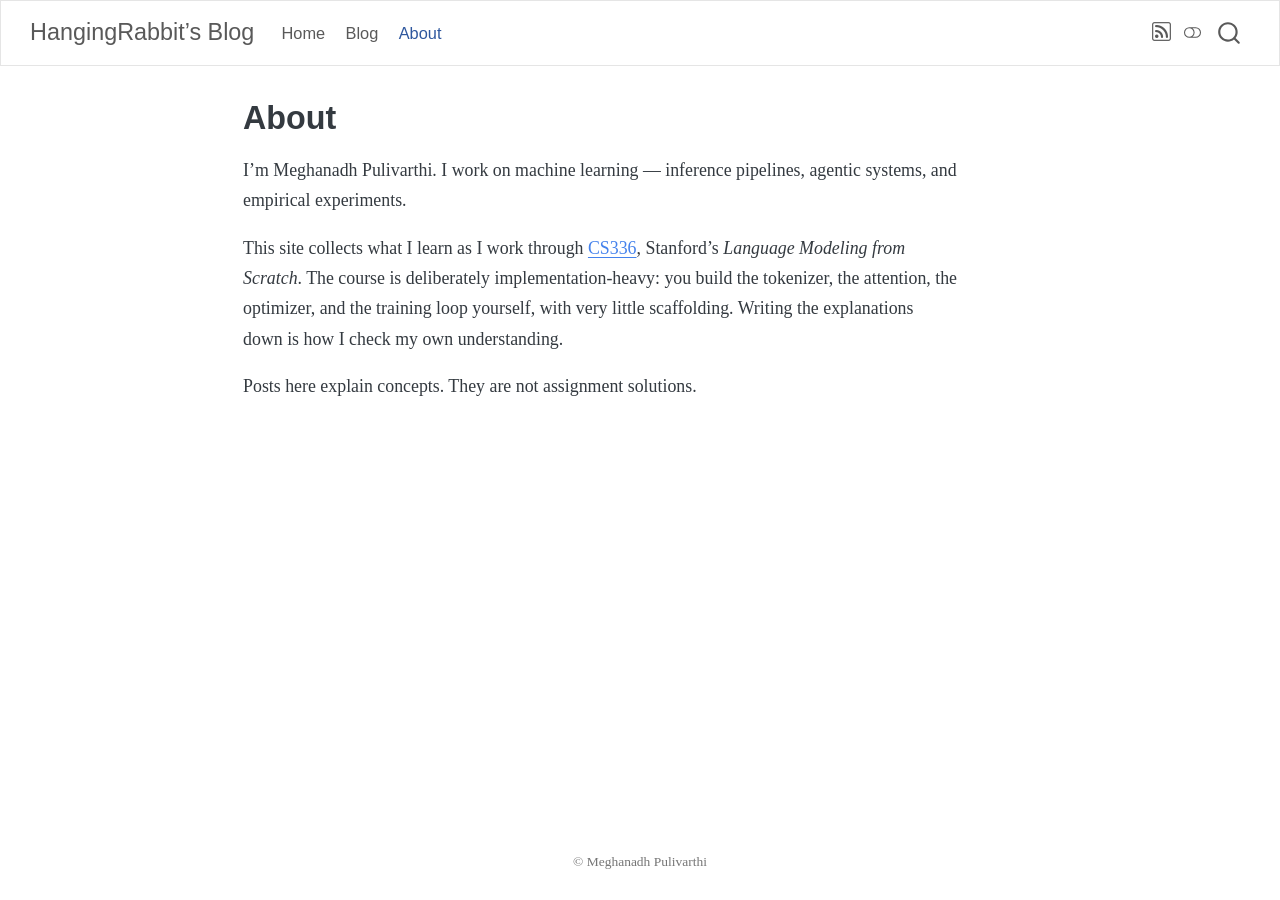
<file: about.html>
<!DOCTYPE html>
<html xmlns="http://www.w3.org/1999/xhtml" lang="en" xml:lang="en"><head>

<meta charset="utf-8">
<meta name="generator" content="quarto-1.10.18">

<meta name="viewport" content="width=device-width, initial-scale=1.0, user-scalable=yes">


<title>About – HangingRabbit’s Blog</title>
<style>
/* Default styles provided by pandoc.
** See https://pandoc.org/MANUAL.html#variables-for-html for config info.
*/
span.smallcaps{font-variant: small-caps;}
div.columns{display: flex; gap: 1.5em;}
div.column{flex: auto;}
@media screen {
div.columns{gap: min(4vw, 1.5em);}
div.column{overflow-x: auto;}
}
div.hanging-indent{margin-left: 1.5em; text-indent: -1.5em;}
ul.task-list{list-style: none;}
ul.task-list li input[type="checkbox"] {
  width: 0.8em;
  margin: 0 0.8em 0.2em -1em; /* quarto-specific, see https://github.com/quarto-dev/quarto-cli/issues/4556 */ 
  vertical-align: middle;
}
</style>


<script src="site_libs/quarto-nav/quarto-nav.js"></script>
<script src="site_libs/quarto-nav/headroom.min.js"></script>
<script src="site_libs/clipboard/clipboard.min.js"></script>
<script src="site_libs/quarto-search/autocomplete.umd.js"></script>
<script src="site_libs/quarto-search/fuse.min.js"></script>
<script src="site_libs/quarto-search/quarto-search.js"></script>
<meta name="quarto:offset" content="./">
<script src="site_libs/quarto-html/quarto.js" type="module"></script>
<script src="site_libs/quarto-html/tabsets/tabsets.js" type="module"></script>
<script src="site_libs/quarto-html/popper.min.js"></script>
<script src="site_libs/quarto-html/tippy.umd.min.js"></script>
<script src="site_libs/quarto-html/anchor.min.js"></script>
<link href="site_libs/quarto-html/tippy.css" rel="stylesheet">
<link href="site_libs/quarto-html/quarto-syntax-highlighting-64a204ab8560d761af7679ceaba22944.css" rel="stylesheet" class="quarto-color-scheme" id="quarto-text-highlighting-styles">
<link href="site_libs/quarto-html/quarto-syntax-highlighting-dark-b85bc7c33db8c58e0ec93c3465666fed.css" rel="stylesheet" class="quarto-color-scheme quarto-color-alternate" id="quarto-text-highlighting-styles">
<link href="site_libs/quarto-html/quarto-syntax-highlighting-64a204ab8560d761af7679ceaba22944.css" rel="stylesheet" class="quarto-color-scheme-extra" id="quarto-text-highlighting-styles">
<script src="site_libs/bootstrap/bootstrap.min.js"></script>
<link href="site_libs/bootstrap/bootstrap-icons.css" rel="stylesheet">
<link href="site_libs/bootstrap/bootstrap-529c26969d27a2a2473a4b9f3bafd9fb.min.css" rel="stylesheet" append-hash="true" class="quarto-color-scheme" id="quarto-bootstrap" data-mode="light">
<link href="site_libs/bootstrap/bootstrap-dark-df07115ad9f15e2ef3479c789e6873c8.min.css" rel="stylesheet" append-hash="true" class="quarto-color-scheme quarto-color-alternate" id="quarto-bootstrap" data-mode="dark">
<link href="site_libs/bootstrap/bootstrap-529c26969d27a2a2473a4b9f3bafd9fb.min.css" rel="stylesheet" append-hash="true" class="quarto-color-scheme-extra" id="quarto-bootstrap" data-mode="light">
<script id="quarto-search-options" type="application/json">{
  "location": "navbar",
  "copy-button": false,
  "collapse-after": 3,
  "panel-placement": "end",
  "type": "overlay",
  "limit": 50,
  "keyboard-shortcut": [
    "f",
    "/",
    "s"
  ],
  "show-item-context": false,
  "language": {
    "search-no-results-text": "No results",
    "search-matching-documents-text": "matching documents",
    "search-copy-link-title": "Copy link to search",
    "search-hide-matches-text": "Hide additional matches",
    "search-more-match-text": "more match in this document",
    "search-more-matches-text": "more matches in this document",
    "search-clear-button-title": "Clear",
    "search-text-placeholder": "",
    "search-detached-cancel-button-title": "Cancel",
    "search-submit-button-title": "Submit",
    "search-label": "Search"
  }
}</script>


<link rel="stylesheet" href="styles.css">
</head>

<body class="nav-fixed fullcontent quarto-light"><script id="quarto-html-before-body" type="application/javascript">
    const toggleBodyColorMode = (bsSheetEl) => {
      const mode = bsSheetEl.getAttribute("data-mode");
      const bodyEl = window.document.querySelector("body");
      if (mode === "dark") {
        bodyEl.classList.add("quarto-dark");
        bodyEl.classList.remove("quarto-light");
      } else {
        bodyEl.classList.add("quarto-light");
        bodyEl.classList.remove("quarto-dark");
      }
    }
    const toggleBodyColorPrimary = () => {
      const bsSheetEl = window.document.querySelector("link#quarto-bootstrap:not([rel=disabled-stylesheet])");
      if (bsSheetEl) {
        toggleBodyColorMode(bsSheetEl);
      }
    }
    const setColorSchemeToggle = (alternate) => {
      const toggles = window.document.querySelectorAll('.quarto-color-scheme-toggle');
      for (let i=0; i < toggles.length; i++) {
        const toggle = toggles[i];
        if (toggle) {
          if (alternate) {
            toggle.classList.add("alternate");
          } else {
            toggle.classList.remove("alternate");
          }
        }
      }
    };
    const toggleColorMode = (alternate) => {
      // Switch the stylesheets
      const primaryStylesheets = window.document.querySelectorAll('link.quarto-color-scheme:not(.quarto-color-alternate)');
      const alternateStylesheets = window.document.querySelectorAll('link.quarto-color-scheme.quarto-color-alternate');
      manageTransitions('#quarto-margin-sidebar .nav-link', false);
      if (alternate) {
        // note: dark is layered on light, we don't disable primary!
        enableStylesheet(alternateStylesheets);
        for (const sheetNode of alternateStylesheets) {
          if (sheetNode.id === "quarto-bootstrap") {
            toggleBodyColorMode(sheetNode);
          }
        }
      } else {
        disableStylesheet(alternateStylesheets);
        enableStylesheet(primaryStylesheets)
        toggleBodyColorPrimary();
      }
      manageTransitions('#quarto-margin-sidebar .nav-link', true);
      // Switch the toggles
      setColorSchemeToggle(alternate)
      // Hack to workaround the fact that safari doesn't
      // properly recolor the scrollbar when toggling (#1455)
      if (navigator.userAgent.indexOf('Safari') > 0 && navigator.userAgent.indexOf('Chrome') == -1) {
        manageTransitions("body", false);
        window.scrollTo(0, 1);
        setTimeout(() => {
          window.scrollTo(0, 0);
          manageTransitions("body", true);
        }, 40);
      }
    }
    const disableStylesheet = (stylesheets) => {
      for (let i=0; i < stylesheets.length; i++) {
        const stylesheet = stylesheets[i];
        stylesheet.rel = 'disabled-stylesheet';
      }
    }
    const enableStylesheet = (stylesheets) => {
      for (let i=0; i < stylesheets.length; i++) {
        const stylesheet = stylesheets[i];
        if(stylesheet.rel !== 'stylesheet') { // for Chrome, which will still FOUC without this check
          stylesheet.rel = 'stylesheet';
        }
      }
    }
    const manageTransitions = (selector, allowTransitions) => {
      const els = window.document.querySelectorAll(selector);
      for (let i=0; i < els.length; i++) {
        const el = els[i];
        if (allowTransitions) {
          el.classList.remove('notransition');
        } else {
          el.classList.add('notransition');
        }
      }
    }
    const isFileUrl = () => {
      return window.location.protocol === 'file:';
    }
    const hasAlternateSentinel = () => {
      let styleSentinel = getColorSchemeSentinel();
      if (styleSentinel !== null) {
        return styleSentinel === "alternate";
      } else {
        return false;
      }
    }
    const setStyleSentinel = (alternate) => {
      const value = alternate ? "alternate" : "default";
      if (!isFileUrl()) {
        window.localStorage.setItem("quarto-color-scheme", value);
      } else {
        localAlternateSentinel = value;
      }
    }
    const getColorSchemeSentinel = () => {
      if (!isFileUrl()) {
        const storageValue = window.localStorage.getItem("quarto-color-scheme");
        return storageValue != null ? storageValue : localAlternateSentinel;
      } else {
        return localAlternateSentinel;
      }
    }
    const toggleGiscusIfUsed = (isAlternate, darkModeDefault) => {
      const baseTheme = document.querySelector('#giscus-base-theme')?.value ?? 'light';
      const alternateTheme = document.querySelector('#giscus-alt-theme')?.value ?? 'dark';
      let newTheme = '';
      if(authorPrefersDark) {
        newTheme = isAlternate ? baseTheme : alternateTheme;
      } else {
        newTheme = isAlternate ? alternateTheme : baseTheme;
      }
      const changeGiscusTheme = () => {
        // From: https://github.com/giscus/giscus/issues/336
        const sendMessage = (message) => {
          const iframe = document.querySelector('iframe.giscus-frame');
          if (!iframe) return;
          iframe.contentWindow.postMessage({ giscus: message }, 'https://giscus.app');
        }
        sendMessage({
          setConfig: {
            theme: newTheme
          }
        });
      }
      const isGiscussLoaded = window.document.querySelector('iframe.giscus-frame') !== null;
      if (isGiscussLoaded) {
        changeGiscusTheme();
      }
    };
    const authorPrefersDark = false;
    const darkModeDefault = authorPrefersDark;
      document.querySelector('link#quarto-text-highlighting-styles.quarto-color-scheme-extra').rel = 'disabled-stylesheet';
      document.querySelector('link#quarto-bootstrap.quarto-color-scheme-extra').rel = 'disabled-stylesheet';
    let localAlternateSentinel = darkModeDefault ? 'alternate' : 'default';
    // Dark / light mode switch
    window.quartoToggleColorScheme = () => {
      // Read the current dark / light value
      let toAlternate = !hasAlternateSentinel();
      toggleColorMode(toAlternate);
      setStyleSentinel(toAlternate);
      toggleGiscusIfUsed(toAlternate, darkModeDefault);
      window.dispatchEvent(new Event('resize'));
    };
    // Switch to dark mode if need be
    if (hasAlternateSentinel()) {
      toggleColorMode(true);
    } else {
      toggleColorMode(false);
    }
  </script>

<div id="quarto-search-results"></div>
  <header id="quarto-header" class="headroom fixed-top">
    <nav class="navbar navbar-expand-lg " data-bs-theme="dark">
      <div class="navbar-container container-fluid">
      <div class="navbar-brand-container mx-auto">
    <a class="navbar-brand" href="./index.html">
    <span class="navbar-title">HangingRabbit’s Blog</span>
    </a>
  </div>
            <div id="quarto-search" class="" title="Search"></div>
          <button class="navbar-toggler" type="button" data-bs-toggle="collapse" data-bs-target="#navbarCollapse" aria-controls="navbarCollapse" role="menu" aria-expanded="false" aria-label="Toggle navigation" onclick="if (window.quartoToggleHeadroom) { window.quartoToggleHeadroom(); }">
  <span class="navbar-toggler-icon"></span>
</button>
          <div class="collapse navbar-collapse" id="navbarCollapse">
            <ul class="navbar-nav navbar-nav-scroll me-auto">
  <li class="nav-item">
    <a class="nav-link" href="./index.html"> 
<span class="menu-text">Home</span></a>
  </li>  
  <li class="nav-item">
    <a class="nav-link" href="./blog.html"> 
<span class="menu-text">Blog</span></a>
  </li>  
  <li class="nav-item">
    <a class="nav-link active" href="./about.html" aria-current="page"> 
<span class="menu-text">About</span></a>
  </li>  
</ul>
            <ul class="navbar-nav navbar-nav-scroll ms-auto">
  <li class="nav-item compact">
    <a class="nav-link" href="./blog.xml"> <i class="bi bi-rss" role="img">
</i> 
<span class="menu-text"></span></a>
  </li>  
</ul>
          </div> <!-- /navcollapse -->
            <div class="quarto-navbar-tools">
  <a href="" class="quarto-color-scheme-toggle quarto-navigation-tool  px-1" onclick="window.quartoToggleColorScheme(); return false;" title="Toggle dark mode"><i class="bi"></i></a>
</div>
      </div> <!-- /container-fluid -->
    </nav>
</header>
<!-- content -->
<div id="quarto-content" class="quarto-container page-columns page-rows-contents page-layout-article page-navbar">
<!-- sidebar -->
<!-- margin-sidebar -->
    
<!-- main -->
<main class="content" id="quarto-document-content">


<header id="title-block-header" class="quarto-title-block default">
<div class="quarto-title">
<h1 class="title">About</h1>
</div>



<div class="quarto-title-meta">

    
  
    
  </div>
  


</header>


<p>I’m Meghanadh Pulivarthi. I work on machine learning — inference pipelines, agentic systems, and empirical experiments.</p>
<p>This site collects what I learn as I work through <a href="https://stanford-cs336.github.io/">CS336</a>, Stanford’s <em>Language Modeling from Scratch</em>. The course is deliberately implementation-heavy: you build the tokenizer, the attention, the optimizer, and the training loop yourself, with very little scaffolding. Writing the explanations down is how I check my own understanding.</p>
<p>Posts here explain concepts. They are not assignment solutions.</p>



</main> <!-- /main -->
<script id="quarto-html-after-body" type="application/javascript">
  window.document.addEventListener("DOMContentLoaded", function (event) {
    // Ensure there is a toggle, if there isn't float one in the top right
    if (window.document.querySelector('.quarto-color-scheme-toggle') === null) {
      const a = window.document.createElement('a');
      a.classList.add('top-right');
      a.classList.add('quarto-color-scheme-toggle');
      a.href = "";
      a.onclick = function() { try { window.quartoToggleColorScheme(); } catch {} return false; };
      const i = window.document.createElement("i");
      i.classList.add('bi');
      a.appendChild(i);
      window.document.body.appendChild(a);
    }
    setColorSchemeToggle(hasAlternateSentinel())
    const icon = "";
    const anchorJS = new window.AnchorJS();
    anchorJS.options = {
      placement: 'right',
      icon: icon
    };
    anchorJS.add('.anchored');
    const isCodeAnnotation = (el) => {
      for (const clz of el.classList) {
        if (clz.startsWith('code-annotation-')) {                     
          return true;
        }
      }
      return false;
    }
    const onCopySuccess = function(e) {
      // button target
      const button = e.trigger;
      // don't keep focus
      button.blur();
      // flash "checked"
      button.classList.add('code-copy-button-checked');
      var currentTitle = button.getAttribute("title");
      button.setAttribute("title", "Copied!");
      let tooltip;
      if (window.bootstrap) {
        button.setAttribute("data-bs-toggle", "tooltip");
        button.setAttribute("data-bs-placement", "left");
        button.setAttribute("data-bs-title", "Copied!");
        tooltip = new bootstrap.Tooltip(button, 
          { trigger: "manual", 
            customClass: "code-copy-button-tooltip",
            offset: [0, -8]});
        tooltip.show();    
      }
      setTimeout(function() {
        if (tooltip) {
          tooltip.hide();
          button.removeAttribute("data-bs-title");
          button.removeAttribute("data-bs-toggle");
          button.removeAttribute("data-bs-placement");
        }
        button.setAttribute("title", currentTitle);
        button.classList.remove('code-copy-button-checked');
      }, 1000);
      // clear code selection
      e.clearSelection();
    }
    const getTextToCopy = function(trigger) {
      const outerScaffold = trigger.parentElement.cloneNode(true);
      const codeEl = outerScaffold.querySelector('code');
      for (const childEl of codeEl.children) {
        if (isCodeAnnotation(childEl)) {
          childEl.remove();
        }
      }
      return codeEl.innerText;
    }
    const clipboard = new window.ClipboardJS('.code-copy-button:not([data-in-quarto-modal])', {
      text: getTextToCopy
    });
    clipboard.on('success', onCopySuccess);
    if (window.document.getElementById('quarto-embedded-source-code-modal')) {
      const clipboardModal = new window.ClipboardJS('.code-copy-button[data-in-quarto-modal]', {
        text: getTextToCopy,
        container: window.document.getElementById('quarto-embedded-source-code-modal')
      });
      clipboardModal.on('success', onCopySuccess);
    }
      var localhostRegex = new RegExp(/^(?:http|https):\/\/localhost\:?[0-9]*\//);
      var mailtoRegex = new RegExp(/^mailto:/);
        var filterRegex = new RegExp("https:\/\/meghanadhpulivarthi\.github\.io");
      var isInternal = (href) => {
          return filterRegex.test(href) || localhostRegex.test(href) || mailtoRegex.test(href);
      }
      // Inspect non-navigation links and adorn them if external
     var links = window.document.querySelectorAll('a[href]:not(.nav-link):not(.navbar-brand):not(.toc-action):not(.sidebar-link):not(.sidebar-item-toggle):not(.pagination-link):not(.no-external):not([aria-hidden]):not(.dropdown-item):not(.quarto-navigation-tool):not(.about-link)');
      for (var i=0; i<links.length; i++) {
        const link = links[i];
        if (!isInternal(link.href)) {
          // undo the damage that might have been done by quarto-nav.js in the case of
          // links that we want to consider external
          if (link.dataset.originalHref !== undefined) {
            link.href = link.dataset.originalHref;
          }
        }
      }
    function tippyHover(el, contentFn, onTriggerFn, onUntriggerFn) {
      const config = {
        allowHTML: true,
        maxWidth: 500,
        delay: 100,
        arrow: false,
        appendTo: function(el) {
            return el.parentElement;
        },
        interactive: true,
        interactiveBorder: 10,
        theme: 'quarto',
        placement: 'bottom-start',
      };
      if (contentFn) {
        config.content = contentFn;
      }
      if (onTriggerFn) {
        config.onTrigger = onTriggerFn;
      }
      if (onUntriggerFn) {
        config.onUntrigger = onUntriggerFn;
      }
      window.tippy(el, config); 
    }
    const noterefs = window.document.querySelectorAll('a[role="doc-noteref"]');
    for (var i=0; i<noterefs.length; i++) {
      const ref = noterefs[i];
      tippyHover(ref, function() {
        // use id or data attribute instead here
        let href = ref.getAttribute('data-footnote-href') || ref.getAttribute('href');
        try { href = new URL(href).hash; } catch {}
        const id = href.replace(/^#\/?/, "");
        const note = window.document.getElementById(id);
        if (note) {
          return note.innerHTML;
        } else {
          return "";
        }
      });
    }
    const xrefs = window.document.querySelectorAll('a.quarto-xref');
    const processXRef = (id, note) => {
      // Strip column container classes
      const stripColumnClz = (el) => {
        el.classList.remove("page-full", "page-columns");
        if (el.children) {
          for (const child of el.children) {
            stripColumnClz(child);
          }
        }
      }
      stripColumnClz(note)
      if (id === null || id.startsWith('sec-')) {
        // Special case sections, only their first couple elements
        const container = document.createElement("div");
        if (note.children && note.children.length > 2) {
          container.appendChild(note.children[0].cloneNode(true));
          for (let i = 1; i < note.children.length; i++) {
            const child = note.children[i];
            if (child.tagName === "P" && child.innerText === "") {
              continue;
            } else {
              container.appendChild(child.cloneNode(true));
              break;
            }
          }
          if (window.Quarto?.typesetMath) {
            window.Quarto.typesetMath(container);
          }
          return container.innerHTML
        } else {
          if (window.Quarto?.typesetMath) {
            window.Quarto.typesetMath(note);
          }
          return note.innerHTML;
        }
      } else {
        // Remove any anchor links if they are present
        const anchorLink = note.querySelector('a.anchorjs-link');
        if (anchorLink) {
          anchorLink.remove();
        }
        if (window.Quarto?.typesetMath) {
          window.Quarto.typesetMath(note);
        }
        if (note.classList.contains("callout")) {
          return note.outerHTML;
        } else {
          return note.innerHTML;
        }
      }
    }
    for (var i=0; i<xrefs.length; i++) {
      const xref = xrefs[i];
      tippyHover(xref, undefined, function(instance) {
        instance.disable();
        let url = xref.getAttribute('href');
        let hash = undefined; 
        if (url.startsWith('#')) {
          hash = url;
        } else {
          try { hash = new URL(url).hash; } catch {}
        }
        if (hash) {
          const id = hash.replace(/^#\/?/, "");
          const note = window.document.getElementById(id);
          if (note !== null) {
            try {
              const html = processXRef(id, note.cloneNode(true));
              instance.setContent(html);
            } finally {
              instance.enable();
              instance.show();
            }
          } else {
            // See if we can fetch this
            fetch(url.split('#')[0])
            .then(res => res.text())
            .then(html => {
              const parser = new DOMParser();
              const htmlDoc = parser.parseFromString(html, "text/html");
              const note = htmlDoc.getElementById(id);
              if (note !== null) {
                const html = processXRef(id, note);
                instance.setContent(html);
              } 
            }).finally(() => {
              instance.enable();
              instance.show();
            });
          }
        } else {
          // See if we can fetch a full url (with no hash to target)
          // This is a special case and we should probably do some content thinning / targeting
          fetch(url)
          .then(res => res.text())
          .then(html => {
            const parser = new DOMParser();
            const htmlDoc = parser.parseFromString(html, "text/html");
            const note = htmlDoc.querySelector('main.content');
            if (note !== null) {
              // This should only happen for chapter cross references
              // (since there is no id in the URL)
              // remove the first header
              if (note.children.length > 0 && note.children[0].tagName === "HEADER") {
                note.children[0].remove();
              }
              const html = processXRef(null, note);
              instance.setContent(html);
            } 
          }).finally(() => {
            instance.enable();
            instance.show();
          });
        }
      }, function(instance) {
      });
    }
        let selectedAnnoteEl;
        const selectorForAnnotation = ( cell, annotation) => {
          let cellAttr = 'data-code-cell="' + cell + '"';
          let lineAttr = 'data-code-annotation="' +  annotation + '"';
          const selector = 'span[' + cellAttr + '][' + lineAttr + ']';
          return selector;
        }
        const selectCodeLines = (annoteEl) => {
          const doc = window.document;
          const targetCell = annoteEl.getAttribute("data-target-cell");
          const targetAnnotation = annoteEl.getAttribute("data-target-annotation");
          const annoteSpan = window.document.querySelector(selectorForAnnotation(targetCell, targetAnnotation));
          const lines = annoteSpan.getAttribute("data-code-lines").split(",");
          const lineIds = lines.map((line) => {
            return targetCell + "-" + line;
          })
          let top = null;
          let height = null;
          let parent = null;
          if (lineIds.length > 0) {
              //compute the position of the single el (top and bottom and make a div)
              const el = window.document.getElementById(lineIds[0]);
              top = el.offsetTop;
              height = el.offsetHeight;
              parent = el.parentElement.parentElement;
            if (lineIds.length > 1) {
              const lastEl = window.document.getElementById(lineIds[lineIds.length - 1]);
              const bottom = lastEl.offsetTop + lastEl.offsetHeight;
              height = bottom - top;
            }
            if (top !== null && height !== null && parent !== null) {
              // cook up a div (if necessary) and position it 
              let div = window.document.getElementById("code-annotation-line-highlight");
              if (div === null) {
                div = window.document.createElement("div");
                div.setAttribute("id", "code-annotation-line-highlight");
                div.style.position = 'absolute';
                parent.appendChild(div);
              }
              div.style.top = top - 2 + "px";
              div.style.height = height + 4 + "px";
              div.style.left = 0;
              let gutterDiv = window.document.getElementById("code-annotation-line-highlight-gutter");
              if (gutterDiv === null) {
                gutterDiv = window.document.createElement("div");
                gutterDiv.setAttribute("id", "code-annotation-line-highlight-gutter");
                gutterDiv.style.position = 'absolute';
                const codeCell = window.document.getElementById(targetCell);
                const gutter = codeCell.querySelector('.code-annotation-gutter');
                gutter.appendChild(gutterDiv);
              }
              gutterDiv.style.top = top - 2 + "px";
              gutterDiv.style.height = height + 4 + "px";
            }
            selectedAnnoteEl = annoteEl;
          }
        };
        const unselectCodeLines = () => {
          const elementsIds = ["code-annotation-line-highlight", "code-annotation-line-highlight-gutter"];
          elementsIds.forEach((elId) => {
            const div = window.document.getElementById(elId);
            if (div) {
              div.remove();
            }
          });
          selectedAnnoteEl = undefined;
        };
          // Handle positioning of the toggle
      window.addEventListener(
        "resize",
        throttle(() => {
          elRect = undefined;
          if (selectedAnnoteEl) {
            selectCodeLines(selectedAnnoteEl);
          }
        }, 10)
      );
      function throttle(fn, ms) {
      let throttle = false;
      let timer;
        return (...args) => {
          if(!throttle) { // first call gets through
              fn.apply(this, args);
              throttle = true;
          } else { // all the others get throttled
              if(timer) clearTimeout(timer); // cancel #2
              timer = setTimeout(() => {
                fn.apply(this, args);
                timer = throttle = false;
              }, ms);
          }
        };
      }
        // Attach click handler to the DT
        const annoteDls = window.document.querySelectorAll('dt[data-target-cell]');
        for (const annoteDlNode of annoteDls) {
          annoteDlNode.addEventListener('click', (event) => {
            const clickedEl = event.target;
            if (clickedEl !== selectedAnnoteEl) {
              unselectCodeLines();
              const activeEl = window.document.querySelector('dt[data-target-cell].code-annotation-active');
              if (activeEl) {
                activeEl.classList.remove('code-annotation-active');
              }
              selectCodeLines(clickedEl);
              clickedEl.classList.add('code-annotation-active');
            } else {
              // Unselect the line
              unselectCodeLines();
              clickedEl.classList.remove('code-annotation-active');
            }
          });
        }
    const findCites = (el) => {
      const parentEl = el.parentElement;
      if (parentEl) {
        const cites = parentEl.dataset.cites;
        if (cites) {
          return {
            el,
            cites: cites.split(' ')
          };
        } else {
          return findCites(el.parentElement)
        }
      } else {
        return undefined;
      }
    };
    var bibliorefs = window.document.querySelectorAll('a[role="doc-biblioref"]');
    for (var i=0; i<bibliorefs.length; i++) {
      const ref = bibliorefs[i];
      const citeInfo = findCites(ref);
      if (citeInfo) {
        tippyHover(citeInfo.el, function() {
          var popup = window.document.createElement('div');
          citeInfo.cites.forEach(function(cite) {
            var citeDiv = window.document.createElement('div');
            citeDiv.classList.add('hanging-indent');
            citeDiv.classList.add('csl-entry');
            var biblioDiv = window.document.getElementById('ref-' + cite);
            if (biblioDiv) {
              citeDiv.innerHTML = biblioDiv.innerHTML;
            }
            popup.appendChild(citeDiv);
          });
          return popup.innerHTML;
        });
      }
    }
  });
  </script>
</div> <!-- /content -->
<footer class="footer">
  <div class="nav-footer">
    <div class="nav-footer-left">
      &nbsp;
    </div>   
    <div class="nav-footer-center">
<p>© Meghanadh Pulivarthi</p>
</div>
    <div class="nav-footer-right">
      &nbsp;
    </div>
  </div>
</footer>




</body></html>
</file>
<file: site_libs/quarto-html/tippy.css>
.tippy-box[data-animation=fade][data-state=hidden]{opacity:0}[data-tippy-root]{max-width:calc(100vw - 10px)}.tippy-box{position:relative;background-color:#333;color:#fff;border-radius:4px;font-size:14px;line-height:1.4;white-space:normal;outline:0;transition-property:transform,visibility,opacity}.tippy-box[data-placement^=top]>.tippy-arrow{bottom:0}.tippy-box[data-placement^=top]>.tippy-arrow:before{bottom:-7px;left:0;border-width:8px 8px 0;border-top-color:initial;transform-origin:center top}.tippy-box[data-placement^=bottom]>.tippy-arrow{top:0}.tippy-box[data-placement^=bottom]>.tippy-arrow:before{top:-7px;left:0;border-width:0 8px 8px;border-bottom-color:initial;transform-origin:center bottom}.tippy-box[data-placement^=left]>.tippy-arrow{right:0}.tippy-box[data-placement^=left]>.tippy-arrow:before{border-width:8px 0 8px 8px;border-left-color:initial;right:-7px;transform-origin:center left}.tippy-box[data-placement^=right]>.tippy-arrow{left:0}.tippy-box[data-placement^=right]>.tippy-arrow:before{left:-7px;border-width:8px 8px 8px 0;border-right-color:initial;transform-origin:center right}.tippy-box[data-inertia][data-state=visible]{transition-timing-function:cubic-bezier(.54,1.5,.38,1.11)}.tippy-arrow{width:16px;height:16px;color:#333}.tippy-arrow:before{content:"";position:absolute;border-color:transparent;border-style:solid}.tippy-content{position:relative;padding:5px 9px;z-index:1}
</file>
<file: site_libs/quarto-html/quarto-syntax-highlighting-64a204ab8560d761af7679ceaba22944.css>
/* quarto syntax highlight colors */
:root {
  --quarto-hl-ot-color: #003B4F;
  --quarto-hl-at-color: #657422;
  --quarto-hl-ss-color: #20794D;
  --quarto-hl-an-color: #5E5E5E;
  --quarto-hl-fu-color: #4758AB;
  --quarto-hl-st-color: #20794D;
  --quarto-hl-cf-color: #003B4F;
  --quarto-hl-op-color: #5E5E5E;
  --quarto-hl-er-color: #AD0000;
  --quarto-hl-bn-color: #AD0000;
  --quarto-hl-al-color: #AD0000;
  --quarto-hl-va-color: #111111;
  --quarto-hl-bu-color: inherit;
  --quarto-hl-ex-color: inherit;
  --quarto-hl-pp-color: #AD0000;
  --quarto-hl-in-color: #5E5E5E;
  --quarto-hl-vs-color: #20794D;
  --quarto-hl-wa-color: #5E5E5E;
  --quarto-hl-do-color: #5E5E5E;
  --quarto-hl-im-color: #00769E;
  --quarto-hl-ch-color: #20794D;
  --quarto-hl-dt-color: #AD0000;
  --quarto-hl-fl-color: #AD0000;
  --quarto-hl-co-color: #5E5E5E;
  --quarto-hl-cv-color: #5E5E5E;
  --quarto-hl-cn-color: #8f5902;
  --quarto-hl-sc-color: #5E5E5E;
  --quarto-hl-dv-color: #AD0000;
  --quarto-hl-kw-color: #003B4F;
}

/* other quarto variables */
:root {
  --quarto-font-monospace: SFMono-Regular, Menlo, Monaco, Consolas, "Liberation Mono", "Courier New", monospace;
}

/* syntax highlight based on Pandoc's rules */
pre > code.sourceCode > span {
  color: #003B4F;
}

code.sourceCode > span {
  color: #003B4F;
}

div.sourceCode,
div.sourceCode pre.sourceCode {
  color: #003B4F;
}

/* Normal */
code span {
  color: #003B4F;
}

/* Alert */
code span.al {
  color: #AD0000;
  font-style: inherit;
}

/* Annotation */
code span.an {
  color: #5E5E5E;
  font-style: inherit;
}

/* Attribute */
code span.at {
  color: #657422;
  font-style: inherit;
}

/* BaseN */
code span.bn {
  color: #AD0000;
  font-style: inherit;
}

/* BuiltIn */
code span.bu {
  font-style: inherit;
}

/* ControlFlow */
code span.cf {
  color: #003B4F;
  font-weight: bold;
  font-style: inherit;
}

/* Char */
code span.ch {
  color: #20794D;
  font-style: inherit;
}

/* Constant */
code span.cn {
  color: #8f5902;
  font-style: inherit;
}

/* Comment */
code span.co {
  color: #5E5E5E;
  font-style: inherit;
}

/* CommentVar */
code span.cv {
  color: #5E5E5E;
  font-style: italic;
}

/* Documentation */
code span.do {
  color: #5E5E5E;
  font-style: italic;
}

/* DataType */
code span.dt {
  color: #AD0000;
  font-style: inherit;
}

/* DecVal */
code span.dv {
  color: #AD0000;
  font-style: inherit;
}

/* Error */
code span.er {
  color: #AD0000;
  font-style: inherit;
}

/* Extension */
code span.ex {
  font-style: inherit;
}

/* Float */
code span.fl {
  color: #AD0000;
  font-style: inherit;
}

/* Function */
code span.fu {
  color: #4758AB;
  font-style: inherit;
}

/* Import */
code span.im {
  color: #00769E;
  font-style: inherit;
}

/* Information */
code span.in {
  color: #5E5E5E;
  font-style: inherit;
}

/* Keyword */
code span.kw {
  color: #003B4F;
  font-weight: bold;
  font-style: inherit;
}

/* Operator */
code span.op {
  color: #5E5E5E;
  font-style: inherit;
}

/* Other */
code span.ot {
  color: #003B4F;
  font-style: inherit;
}

/* Preprocessor */
code span.pp {
  color: #AD0000;
  font-style: inherit;
}

/* SpecialChar */
code span.sc {
  color: #5E5E5E;
  font-style: inherit;
}

/* SpecialString */
code span.ss {
  color: #20794D;
  font-style: inherit;
}

/* String */
code span.st {
  color: #20794D;
  font-style: inherit;
}

/* Variable */
code span.va {
  color: #111111;
  font-style: inherit;
}

/* VerbatimString */
code span.vs {
  color: #20794D;
  font-style: inherit;
}

/* Warning */
code span.wa {
  color: #5E5E5E;
  font-style: italic;
}

.prevent-inlining {
  content: "</";
}

/*# sourceMappingURL=9d8d5bb603a83b8298b89080a598c93b.css.map */
</file>
<file: site_libs/quarto-html/quarto-syntax-highlighting-dark-b85bc7c33db8c58e0ec93c3465666fed.css>
/* quarto syntax highlight colors */
:root {
  --quarto-hl-al-color: #f07178;
  --quarto-hl-an-color: #d4d0ab;
  --quarto-hl-at-color: #00e0e0;
  --quarto-hl-bn-color: #d4d0ab;
  --quarto-hl-bu-color: #abe338;
  --quarto-hl-ch-color: #abe338;
  --quarto-hl-co-color: #f8f8f2;
  --quarto-hl-cv-color: #ffd700;
  --quarto-hl-cn-color: #ffd700;
  --quarto-hl-cf-color: #ffa07a;
  --quarto-hl-dt-color: #ffa07a;
  --quarto-hl-dv-color: #d4d0ab;
  --quarto-hl-do-color: #f8f8f2;
  --quarto-hl-er-color: #f07178;
  --quarto-hl-ex-color: #00e0e0;
  --quarto-hl-fl-color: #d4d0ab;
  --quarto-hl-fu-color: #ffa07a;
  --quarto-hl-im-color: #abe338;
  --quarto-hl-in-color: #d4d0ab;
  --quarto-hl-kw-color: #ffa07a;
  --quarto-hl-op-color: #ffa07a;
  --quarto-hl-ot-color: #00e0e0;
  --quarto-hl-pp-color: #dcc6e0;
  --quarto-hl-re-color: #00e0e0;
  --quarto-hl-sc-color: #abe338;
  --quarto-hl-ss-color: #abe338;
  --quarto-hl-st-color: #abe338;
  --quarto-hl-va-color: #00e0e0;
  --quarto-hl-vs-color: #abe338;
  --quarto-hl-wa-color: #dcc6e0;
}

/* other quarto variables */
:root {
  --quarto-font-monospace: SFMono-Regular, Menlo, Monaco, Consolas, "Liberation Mono", "Courier New", monospace;
}

/* syntax highlight based on Pandoc's rules */
pre > code.sourceCode > span {
  color: #f8f8f2;
}

code.sourceCode > span {
  color: #f8f8f2;
}

div.sourceCode,
div.sourceCode pre.sourceCode {
  color: #f8f8f2;
}

/* Normal */
code span {
  color: #f8f8f2;
}

/* Alert */
code span.al {
  color: #f07178;
}

/* Annotation */
code span.an {
  color: #d4d0ab;
}

/* Attribute */
code span.at {
  color: #00e0e0;
}

/* BaseN */
code span.bn {
  color: #d4d0ab;
}

/* BuiltIn */
code span.bu {
  color: #abe338;
}

/* ControlFlow */
code span.cf {
  font-weight: bold;
  color: #ffa07a;
}

/* Char */
code span.ch {
  color: #abe338;
}

/* Constant */
code span.cn {
  color: #ffd700;
}

/* Comment */
code span.co {
  font-style: italic;
  color: #f8f8f2;
}

/* CommentVar */
code span.cv {
  color: #ffd700;
}

/* Documentation */
code span.do {
  color: #f8f8f2;
}

/* DataType */
code span.dt {
  color: #ffa07a;
}

/* DecVal */
code span.dv {
  color: #d4d0ab;
}

/* Error */
code span.er {
  color: #f07178;
  text-decoration: underline;
}

/* Extension */
code span.ex {
  font-weight: bold;
  color: #00e0e0;
}

/* Float */
code span.fl {
  color: #d4d0ab;
}

/* Function */
code span.fu {
  color: #ffa07a;
}

/* Import */
code span.im {
  color: #abe338;
}

/* Information */
code span.in {
  color: #d4d0ab;
}

/* Keyword */
code span.kw {
  font-weight: bold;
  color: #ffa07a;
}

/* Operator */
code span.op {
  color: #ffa07a;
}

/* Other */
code span.ot {
  color: #00e0e0;
}

/* Preprocessor */
code span.pp {
  color: #dcc6e0;
}

/* RegionMarker */
code span.re {
  background-color: #f8f8f2;
  color: #00e0e0;
}

/* SpecialChar */
code span.sc {
  color: #abe338;
}

/* SpecialString */
code span.ss {
  color: #abe338;
}

/* String */
code span.st {
  color: #abe338;
}

/* Variable */
code span.va {
  color: #00e0e0;
}

/* VerbatimString */
code span.vs {
  color: #abe338;
}

/* Warning */
code span.wa {
  color: #dcc6e0;
}

.prevent-inlining {
  content: "</";
}

/*# sourceMappingURL=4ed8f1090dec6531da29ab00902aa718.css.map */
</file>
<file: styles.css>
/* Reading column — the reference site keeps body text narrow. */
main {
    max-width: 42rem;
}

.quarto-title-block .quarto-title h1 {
    font-size: 1.9rem;
    line-height: 1.25;
}

/* Byline: date and author on one quiet line under the title. */
.quarto-title-meta {
    font-size: 0.9rem;
    color: var(--bs-secondary-color);
}

/* Body copy sized for long-form reading. */
main p,
main li {
    font-size: 1.05rem;
    line-height: 1.7;
}

/* Figure captions sit below the figure, small and muted. */
figcaption,
.figure-caption {
    font-size: 0.88rem;
    color: var(--bs-secondary-color);
    margin-top: 0.5rem;
    text-align: left;
}

/* --- Archive --- */

.archive-year {
    font-size: 1.5rem;
    margin-top: 2.5rem;
    margin-bottom: 0.75rem;
    padding-bottom: 0.3rem;
    /* Derived, not var(--bs-border-color): that variable is #dee2e6 in BOTH themes,
       which reads as a glaring near-white line against darkly's #222 background. */
    border-bottom: 1px solid color-mix(in srgb, var(--bs-body-color) 25%, var(--bs-body-bg));
}

.archive-row {
    margin-bottom: 1.1rem;
}

.archive-date {
    display: inline-block;
    min-width: 7rem;
    font-size: 0.88rem;
    color: var(--bs-secondary-color);
}

.archive-category {
    display: inline-block;
    margin-right: 0.6rem;
    font-size: 0.78rem;
    text-transform: uppercase;
    letter-spacing: 0.04em;
    color: var(--bs-secondary-color);
}

.archive-title {
    font-weight: 600;
    text-decoration: none;
}

.archive-title:hover {
    text-decoration: underline;
}

/* Indented to the date column so descriptions align under titles. */
.archive-description {
    margin-left: 7rem;
    font-size: 0.95rem;
    color: var(--bs-secondary-color);
}

/* Stack on narrow screens — the fixed date column does not fit on phones. */
@media (max-width: 576px) {
    .archive-date {
        min-width: 0;
        margin-right: 0.6rem;
    }
    .archive-description {
        margin-left: 0;
    }
}
</file>
